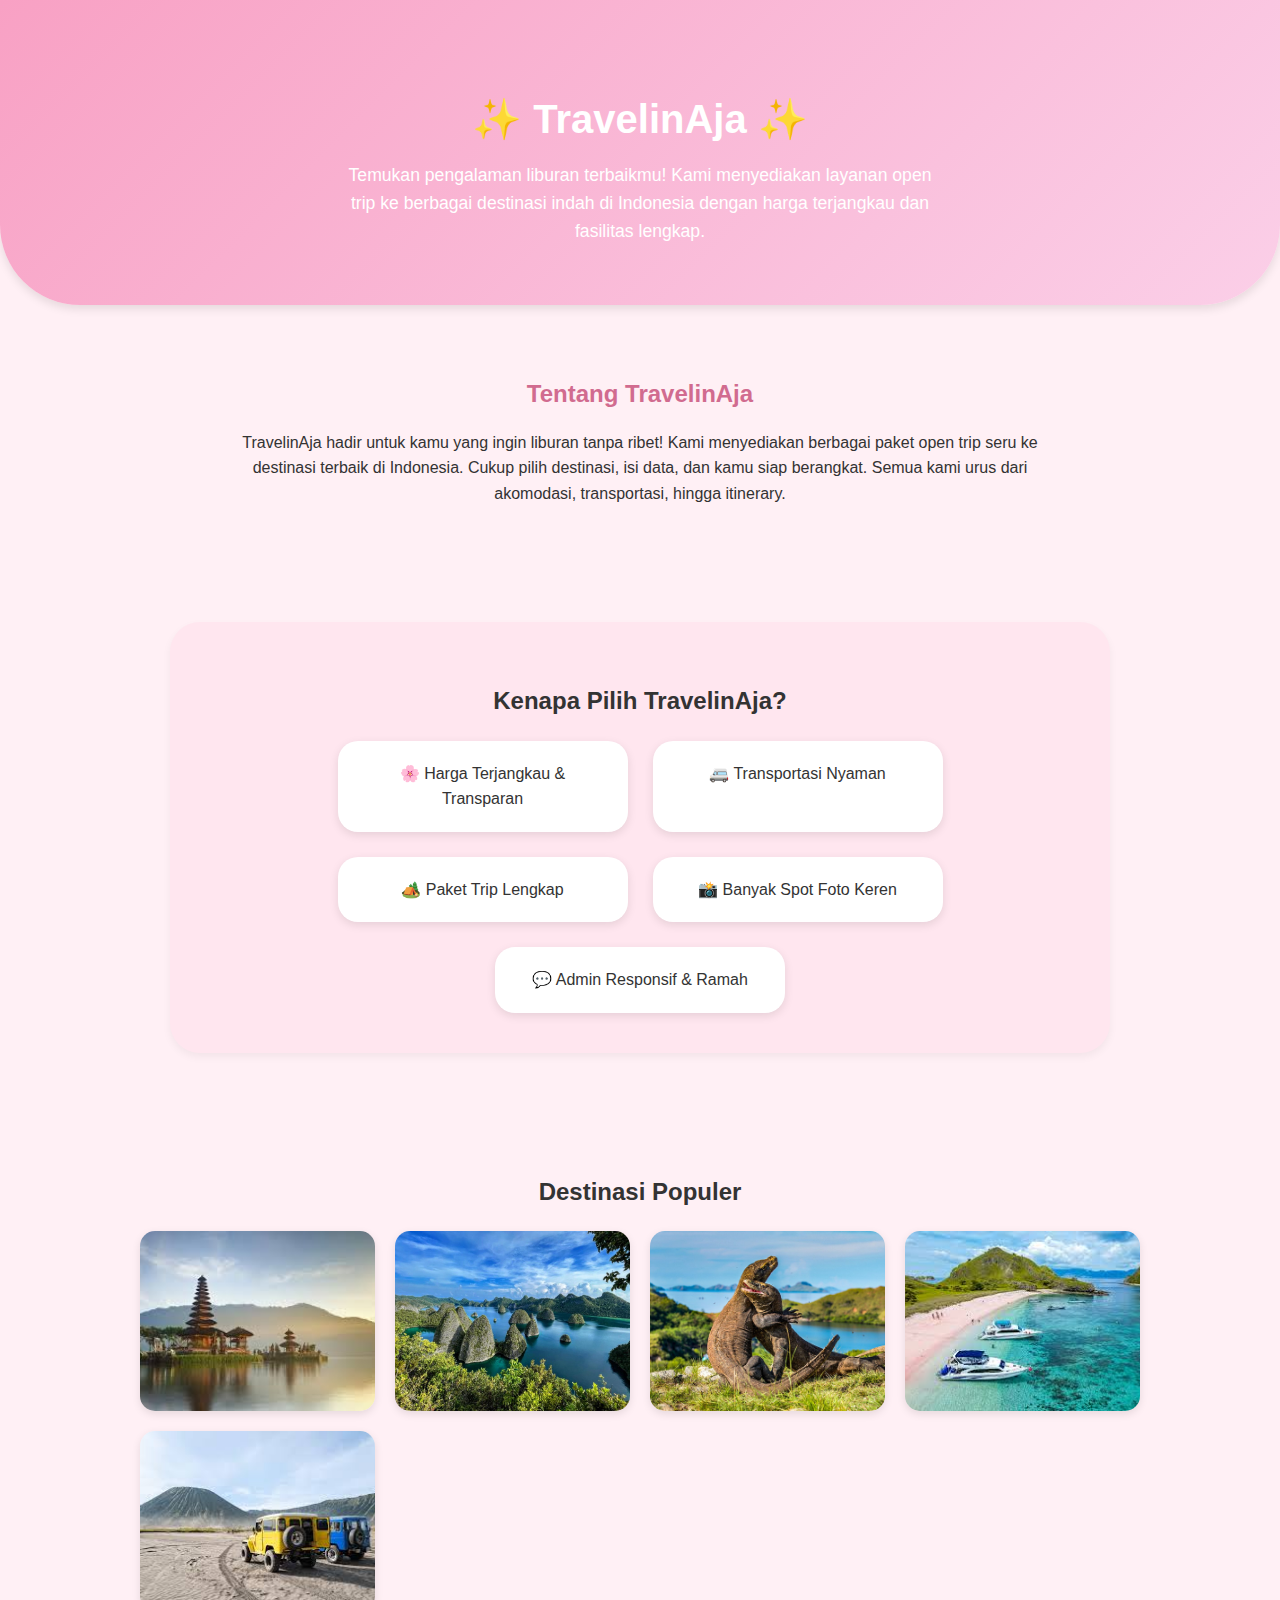
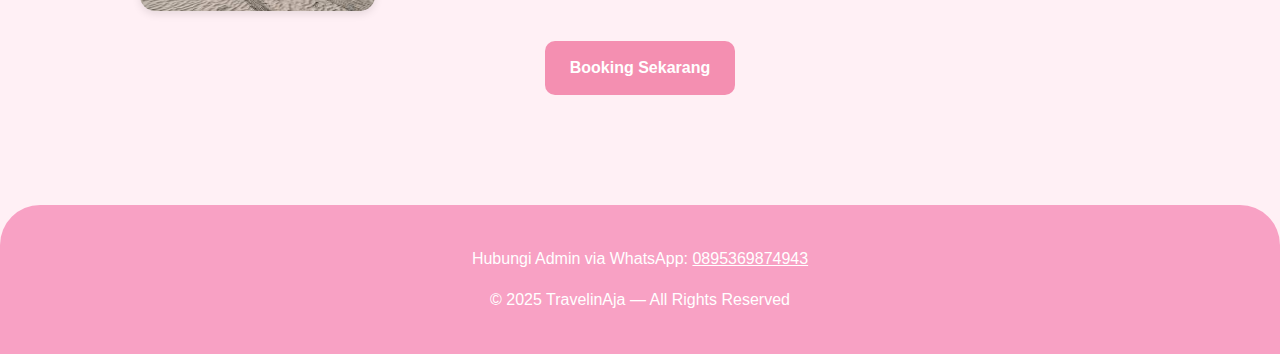
<file: index.html>
<!DOCTYPE html>
<html lang="id">
<head>
  <meta charset="UTF-8" />
  <meta name="viewport" content="width=device-width, initial-scale=1.0" />
  <title>TravelinAja — Open Trip & Travel Booking</title>
  <style>
    body {
      font-family: "Poppins", sans-serif;
      margin: 0;
      background-color: #fff0f5;
      color: #333;
      line-height: 1.6;
    }

    header {
      background: linear-gradient(135deg, #f8a1c4, #fbcfe8);
      color: white;
      padding: 60px 20px;
      text-align: center;
      border-bottom-left-radius: 80px;
      border-bottom-right-radius: 80px;
      box-shadow: 0 4px 10px rgba(0, 0, 0, 0.1);
    }

    header h1 {
      font-size: 2.5em;
      margin-bottom: 10px;
    }

    header p {
      font-size: 1.1em;
      max-width: 600px;
      margin: 0 auto;
    }

    section {
      padding: 50px 20px;
      text-align: center;
    }

    .about {
      max-width: 800px;
      margin: 0 auto;
    }

    .about h2 {
      color: #d16b8f;
      margin-bottom: 15px;
    }

    .benefits {
      background-color: #ffe6ef;
      border-radius: 30px;
      padding: 40px 20px;
      margin: 50px auto;
      max-width: 900px;
      box-shadow: 0 4px 8px rgba(0,0,0,0.05);
    }

    .benefit-list {
      display: flex;
      flex-wrap: wrap;
      justify-content: center;
      gap: 25px;
      margin-top: 20px;
    }

    .benefit {
      background: white;
      border-radius: 20px;
      padding: 20px;
      width: 250px;
      box-shadow: 0 3px 10px rgba(0,0,0,0.1);
      transition: transform 0.2s;
    }

    .benefit:hover {
      transform: translateY(-5px);
    }

    .gallery {
      display: grid;
      grid-template-columns: repeat(auto-fit, minmax(220px, 1fr));
      gap: 20px;
      max-width: 1000px;
      margin: 0 auto;
    }

    .gallery img {
      width: 100%;
      height: 180px;
      object-fit: cover;
      border-radius: 15px;
      box-shadow: 0 3px 8px rgba(0,0,0,0.1);
      transition: transform 0.3s;
    }

    .gallery img:hover {
      transform: scale(1.05);
    }

    .book-btn {
      display: inline-block;
      background-color: #f48fb1;
      color: white;
      text-decoration: none;
      padding: 14px 25px;
      border-radius: 10px;
      margin-top: 30px;
      font-weight: 600;
      transition: 0.3s;
    }

    .book-btn:hover {
      background-color: #ec729d;
    }

    footer {
      background-color: #f8a1c4;
      color: white;
      text-align: center;
      padding: 25px;
      margin-top: 60px;
      border-top-left-radius: 40px;
      border-top-right-radius: 40px;
    }

    footer a {
      color: #fff;
      text-decoration: underline;
      font-weight: 500;
    }
  </style>
</head>
<body>
  <header>
    <h1>✨ TravelinAja ✨</h1>
    <p>Temukan pengalaman liburan terbaikmu! Kami menyediakan layanan open trip ke berbagai destinasi indah di Indonesia dengan harga terjangkau dan fasilitas lengkap.</p>
  </header>

  <section class="about">
    <h2>Tentang TravelinAja</h2>
    <p>
      TravelinAja hadir untuk kamu yang ingin liburan tanpa ribet! Kami menyediakan berbagai paket open trip seru ke destinasi terbaik di Indonesia. 
      Cukup pilih destinasi, isi data, dan kamu siap berangkat. Semua kami urus dari akomodasi, transportasi, hingga itinerary.
    </p>
  </section>

  <section class="benefits">
    <h2>Kenapa Pilih TravelinAja?</h2>
    <div class="benefit-list">
      <div class="benefit">🌸 Harga Terjangkau & Transparan</div>
      <div class="benefit">🚐 Transportasi Nyaman</div>
      <div class="benefit">🏕️ Paket Trip Lengkap</div>
      <div class="benefit">📸 Banyak Spot Foto Keren</div>
      <div class="benefit">💬 Admin Responsif & Ramah</div>
    </div>
  </section>

  <section>
    <h2>Destinasi Populer</h2>
    <div class="gallery">
      <img src="images/bali.jpg" alt="Bali">
      <img src="images/rajaampat.jpg" alt="Raja Ampat">
      <img src="images/pulaukomodo.jpg" alt="Pulau Komodo">
      <img src="images/labuanbajo.jpg" alt="Labuan Bajo">
      <img src="images/bromo.jpg" alt="Bromo">
    </div>

    <a href="form.html" class="book-btn">Booking Sekarang</a>
  </section>

  <footer>
    <p>Hubungi Admin via WhatsApp: <a href="https://wa.me/62895369874943" target="_blank">0895369874943</a></p>
    <p>© 2025 TravelinAja — All Rights Reserved</p>
  </footer>
</body>
</html>
</file>
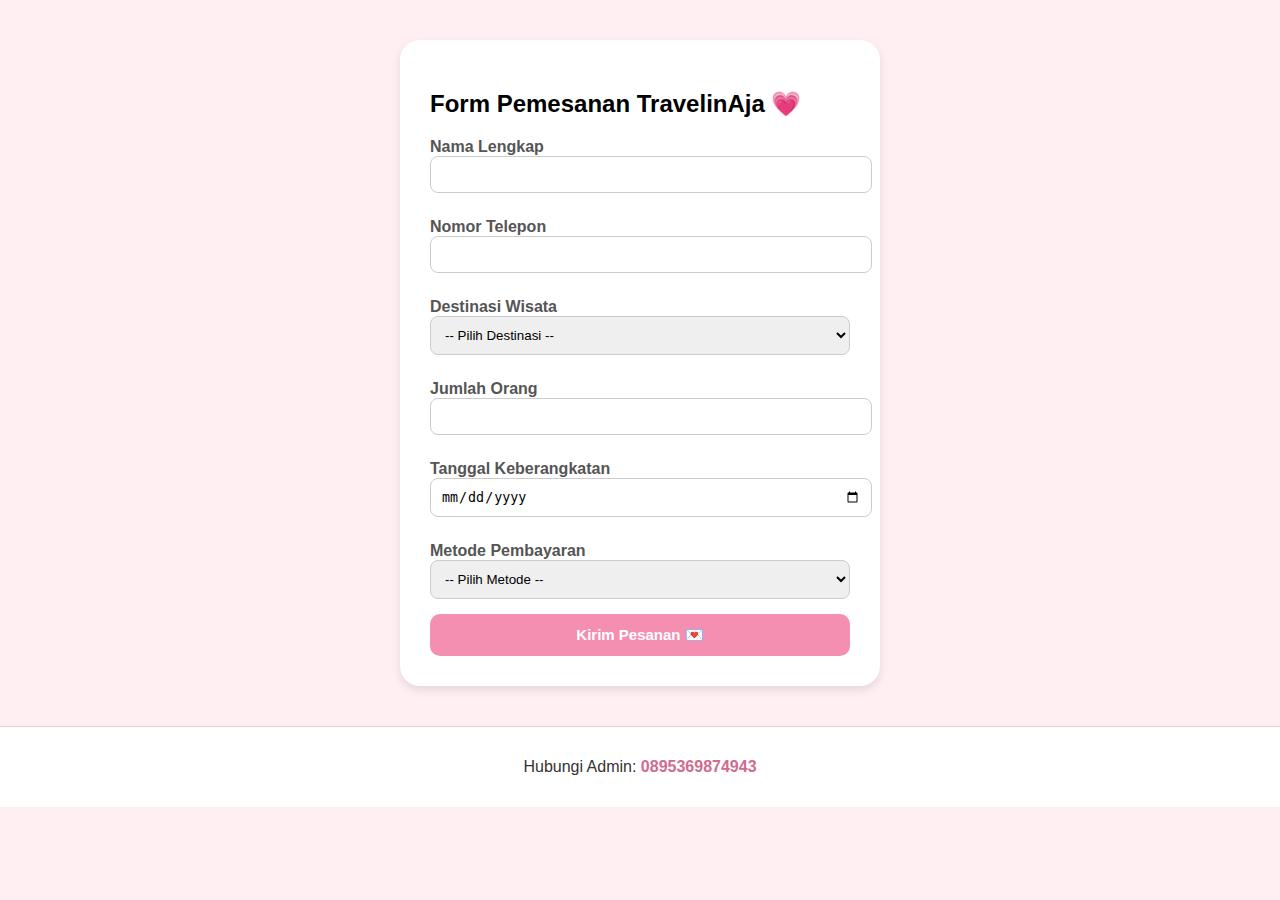
<file: form.html>
<!DOCTYPE html>
<html lang="id">
<head>
  <meta charset="UTF-8">
  <meta name="viewport" content="width=device-width, initial-scale=1.0">
  <title>Form Pemesanan - TravelinAja</title>
  <link rel="stylesheet" href="style.css">
</head>
<body>
  <div class="form-container">
    <h2>Form Pemesanan TravelinAja 💗</h2>
    <form id="bookingForm">
      <label>Nama Lengkap</label>
      <input type="text" name="nama" required>

      <label>Nomor Telepon</label>
      <input type="text" name="telepon" required>

      <label>Destinasi Wisata</label>
      <select name="destinasi" required>
        <option value="">-- Pilih Destinasi --</option>
        <option value="Raja Ampat - Rp7.500.000">Raja Ampat - Rp7.500.000</option>
        <option value="Labuan Bajo - Rp4.500.000">Labuan Bajo - Rp4.500.000</option>
        <option value="Pulau Komodo - Rp3.800.000">Pulau Komodo - Rp3.800.000</option>
        <option value="Bali - Rp2.500.000">Bali - Rp2.500.000</option>
        <option value="Bromo - Rp1.200.000">Bromo - Rp1.200.000</option>
      </select>

      <label>Jumlah Orang</label>
      <input type="number" name="jumlah" min="1" required>

      <label>Tanggal Keberangkatan</label>
      <input type="date" name="tanggal" required>

      <label>Metode Pembayaran</label>
      <select name="pembayaran" required>
        <option value="">-- Pilih Metode --</option>
        <option value="Transfer Bank">Transfer Bank</option>
        <option value="QRIS">QRIS</option>
        <option value="E-Wallet">E-Wallet</option>
        <option value="Cash">Cash</option>
      </select>

      <button type="submit">Kirim Pesanan 💌</button>
    </form>

    <div id="struk" class="struk" style="display:none;">
      <h3>✅ Pemesanan Berhasil!</h3>
      <p><strong>Nama:</strong> <span id="outNama"></span></p>
      <p><strong>Destinasi:</strong> <span id="outDest"></span></p>
      <p><strong>Jumlah Orang:</strong> <span id="outJumlah"></span></p>
      <p><strong>Tanggal:</strong> <span id="outTanggal"></span></p>
      <p><strong>Metode Pembayaran:</strong> <span id="outBayar"></span></p>
      <p>Terima kasih telah memesan dengan <b>TravelinAja</b> 🌸</p>
      <a href="index.html" class="btn">Kembali ke Beranda</a>
    </div>
  </div>

  <footer>
    <p>Hubungi Admin: <a href="https://wa.me/62895369874943" target="_blank">0895369874943</a></p>
  </footer>

  <script>
    const scriptURL = "https://script.google.com/macros/s/AKfycbxmTqtLtbH1wn696na-zEPW4_MBXMx2rcoDBcAPxoUyBp7d1nzNUuudykfa5-eZVcL4/exec";
    const form = document.getElementById("bookingForm");
    const struk = document.getElementById("struk");

    form.addEventListener("submit", e => {
      e.preventDefault();
      const formData = new FormData(form);

      fetch(scriptURL, { method: "POST", body: formData })
        .then(response => {
          if (!response.ok) throw new Error("Gagal");
          document.getElementById("outNama").textContent = form.nama.value;
          document.getElementById("outDest").textContent = form.destinasi.value;
          document.getElementById("outJumlah").textContent = form.jumlah.value;
          document.getElementById("outTanggal").textContent = form.tanggal.value;
          document.getElementById("outBayar").textContent = form.pembayaran.value;
          form.style.display = "none";
          struk.style.display = "block";
        })
        .catch(() => alert("❌ Gagal mengirim data. Coba lagi ya!"));
    });
  </script>
</body>
</html>
</file>
<file: style.css>
body {
  font-family: 'Poppins', sans-serif;
  background-color: #ffeef2;
  margin: 0;
  padding: 0;
}

header {
  text-align: center;
  padding: 40px 20px;
  color: #d16b8f;
}

.gallery {
  display: flex;
  flex-wrap: wrap;
  justify-content: center;
  gap: 15px;
  margin: 20px;
}

.gallery img {
  border-radius: 12px;
  width: 250px;
  height: 160px;
  object-fit: cover;
  box-shadow: 0 2px 6px rgba(0,0,0,0.15);
}

.center {
  text-align: center;
  margin: 30px;
}

.btn {
  background-color: #f48fb1;
  color: white;
  padding: 12px 25px;
  border-radius: 10px;
  text-decoration: none;
  font-weight: 600;
  transition: 0.3s;
}

.btn:hover {
  background-color: #ec729d;
}

footer {
  text-align: center;
  padding: 15px;
  background-color: #fff;
  border-top: 1px solid #f5c9d0;
  color: #333;
}

footer a {
  color: #d16b8f;
  text-decoration: none;
  font-weight: 600;
}

.form-container {
  background: #fff;
  margin: 40px auto;
  padding: 30px;
  border-radius: 20px;
  max-width: 420px;
  box-shadow: 0 4px 10px rgba(0,0,0,0.1);
}

label {
  font-weight: 600;
  color: #555;
  margin-top: 10px;
  display: block;
}

input, select {
  width: 100%;
  padding: 10px;
  border-radius: 8px;
  border: 1px solid #ccc;
  margin-bottom: 15px;
}

button {
  width: 100%;
  padding: 12px;
  background-color: #f48fb1;
  color: white;
  border: none;
  border-radius: 10px;
  font-size: 15px;
  font-weight: 600;
  cursor: pointer;
  transition: 0.3s;
}

button:hover {
  background-color: #ec729d;
}

.struk {
  background-color: #fff0f5;
  border-radius: 12px;
  padding: 20px;
  text-align: center;
  color: #444;
}
</file>
